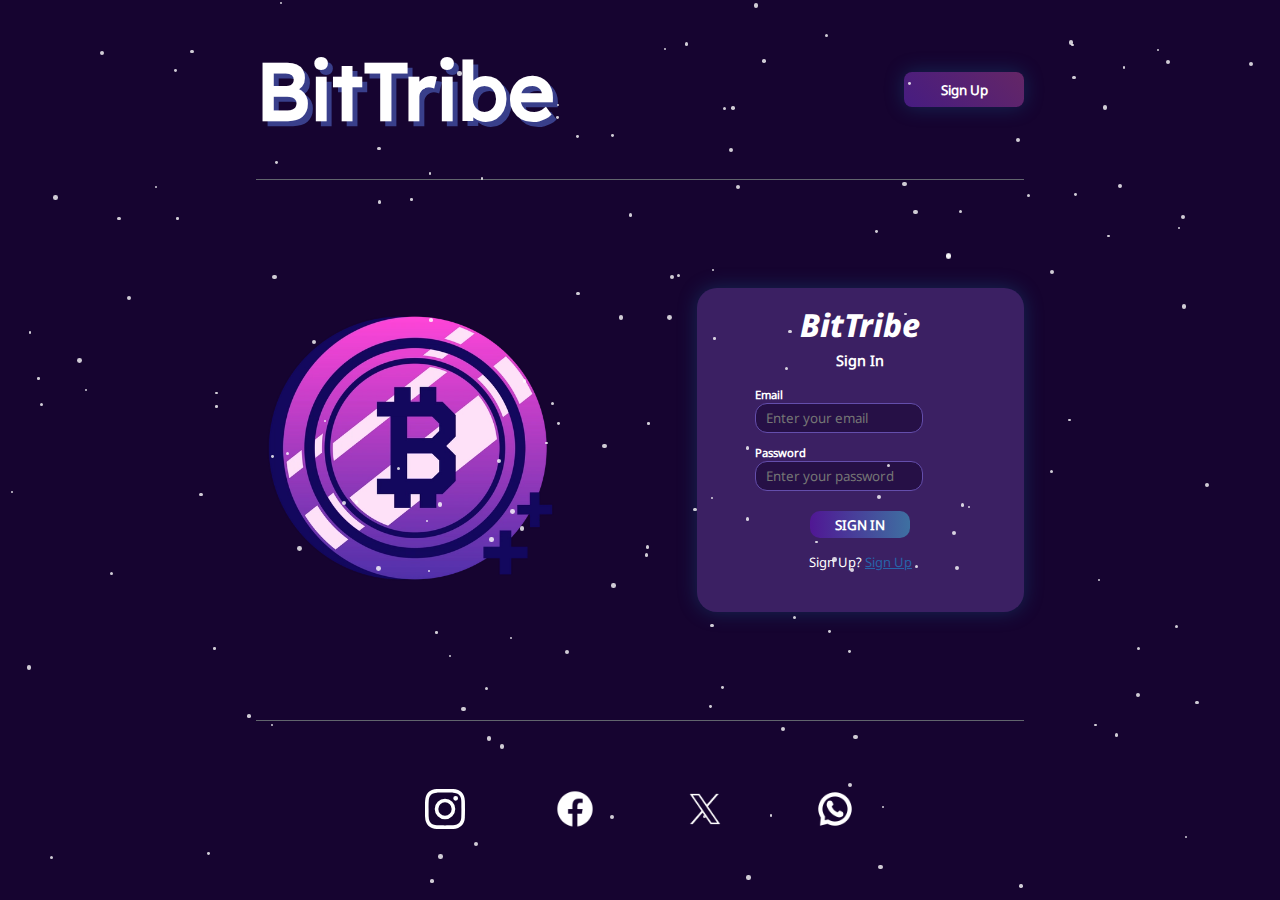
<file: index.html>
<!DOCTYPE html>
<html lang="en">
<head>
    <meta charset="UTF-8">
    <meta name="viewport" content="width=device-width, initial-scale=1.0">
    <title>BitTribe</title>
    <link rel="stylesheet" href="css/styles.css">
    <script type="module" defer src="js/main.js"></script>
    <script src="https://apis.google.com/js/platform.js" async defer></script>
    <link rel="icon" href="storage/img/logo.png">
</head>
<body id="body">
    <header>
        <nav>
            <a href="index.html">
                <h1>BitTribe</h1>
            </a>
            <button id="dialog__signUp_open">Sign Up</button>
        </nav>
    </header>
    <main id="main">
        <dialog class="dialog__signUp" id="dialog__signUp">
            <button class="dialog__signUp_close" id="close__dialog">X</button>
            <div class="div__dialog_signUp">
                <form class="form__register" id="form__register" method="get">
                    <div class="div__title_signUp">
                        <h1>BitTribe</h1>
                    </div>
                    <div class="div__input_signUp">
                        <div>
                            <label>Name<br></label>
                            <input type="text" name="nameSignUp" required placeholder="Enter your name" >
                        </div>
                        <div>
                            <label>Phone<br></label>
                            <input type="text" name="lastNameSignUp" required placeholder="Enter your Phone" >
                        </div>
                        <div>
                            <label>Email<br></label>
                            <input type="email" name="emailSignUp" required placeholder="Enter your email" >
                        </div>
                        <div>
                            <label>Password<br></label>
                            <input type="password" name="passwordSignUp" required placeholder="Enter your password" >
                        </div>
                        <div>
                            <label>Confirm Password<br></label>
                            <input type="password" name="confirmPassword" required placeholder="Enter your Password" >
                        </div>
                    </div>
                    <div class="div__termsConditions">
                        <input type="checkbox" name="termsConditions" required >
                        <label>Accept Terms and conditions <a target="_blank" href="views/termsConditions.html">Terms and conditions</a></label>
                    </div>
                    <div class="div__button_signUp" id="dialog__signUp_close">
                        <input type="submit" value="SIGN UP">
                    </div>
                </form>
                
            </div>
        </dialog>
        
        <div class="div__img">
            <img src="storage/img/bitcoin.webp" alt="">
        </div>
        <form class="form__login" id="form__login" action="?" method="post">
            <div class="div__title">
                <h1>BitTribe</h1>
                <strong>Sign In</strong>
            </div>
            <div class="div__input">
                <div>
                    <label>Email<br></label>
                    <input type="email" name="email" required placeholder="Enter your email" >
                </div>
                <div>
                    <label>Password<br></label>
                    <input type="password" name="password" required placeholder="Enter your password" >
                </div>
            </div>
            <div class="div__button">
                <input type="submit" value="SIGN IN">
                <span>Sign Up? <a id="dialog__signUp_openTwo" href="#dialog"> Sign Up</a></span>
            </div>
        </form>
    </main>
    <footer>
        <div class="div__social">
            <a href="https://www.instagram.com/" target="_blank">
                <img src="storage/img/instagram.svg">
            </a>
            <a href="https://www.facebook.com/" target="_blank">
                <img src="storage/img/facebook.png">
            </a>
            <a href="https://x.com/?lang=es" target="_blank">
                <img src="storage/img/twitter.png">
            </a>
            <a href="https://www.whatsapp.com/" target="_blank">
                <img src="storage/img/whatsapp.png">
            </a>
        </div>
    </footer>
</body>
</html>
</file>
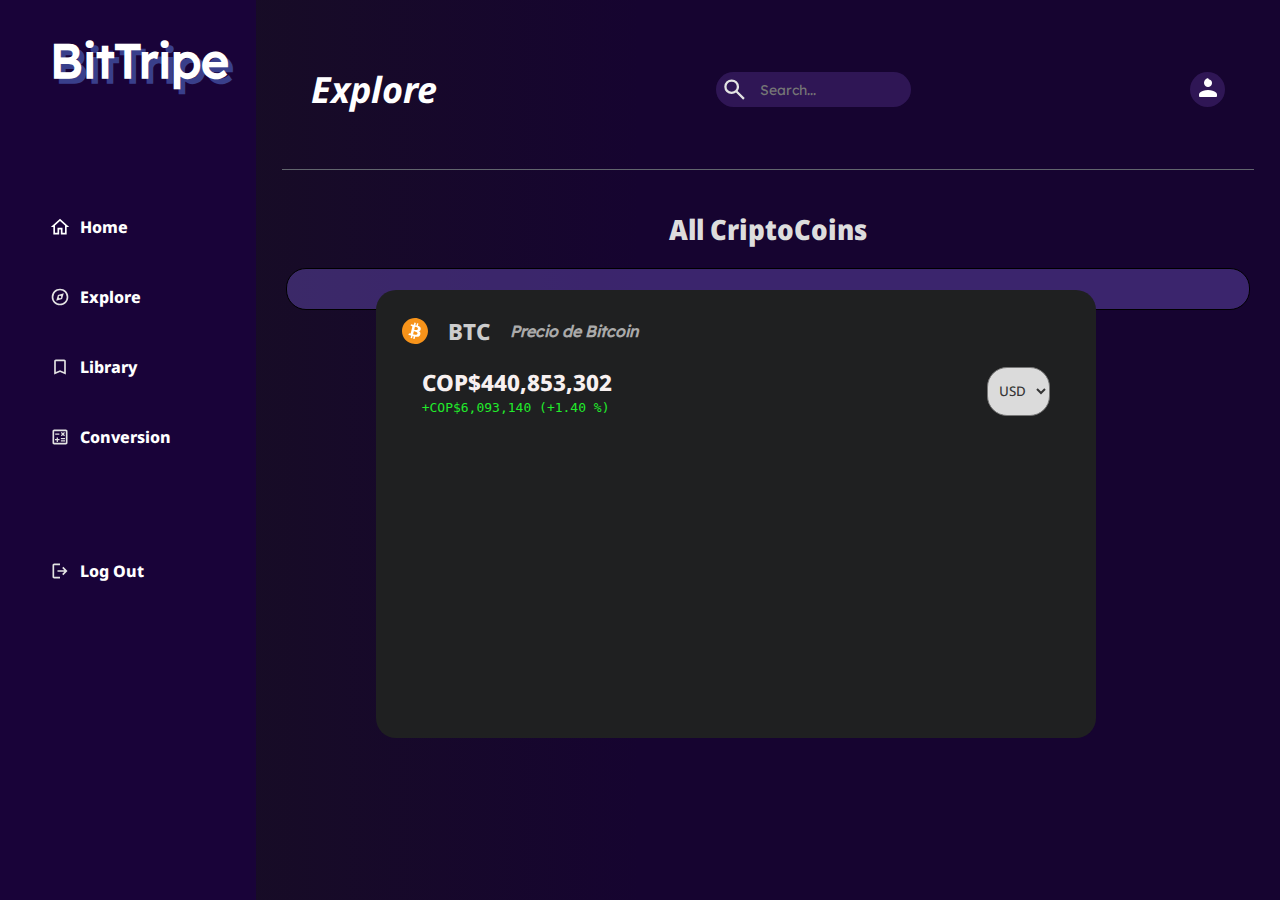
<file: views/bitcoin.html>
<!DOCTYPE html>
<html lang="en">
<head>
    <meta charset="UTF-8">
    <meta name="viewport" content="width=device-width, initial-scale=1.0">
    <title>BitTribe</title>
    <link rel="stylesheet" href="../css/bitcoin.css">
    <script src="../js/bitcoin.js" defer type="module"></script>
    <script src="https://cdn.amcharts.com/lib/5/index.js"></script>
    <script src="https://cdn.amcharts.com/lib/5/xy.js"></script>
    <script src="https://cdn.amcharts.com/lib/5/stock.js"></script>
    <script src="https://cdn.amcharts.com/lib/5/themes/Animated.js"></script>

    <link rel="icon" href="../storage/img/logo.png">
</head>
<body>
    <header>
        
        
        <div class="div__title_direction">
            <a href="#">Explore</a>
        </div>
        <form action="?" method="get" class="form_search">
            
            <input type="submit" id="myButton" value="">
            <input type="text" name="search" placeholder="Search...">
            
        </form>


        <div class="profile">
            <a href="#"><img src="../storage/img/profile.png" alt=""></a>
        </div>
    </header>

    <button class="menu-toggle" id="menuToggle">
        <img src="../storage/img/hamburguer.svg" alt="Menu">
    </button>
    <nav>
        <div class="div_title">
            <a href="#"> <h1>BitTripe</h1></a>
        </div>
        <ul class="ul__nav">
            <li><img src="../storage/img/home.svg" alt=""><a href="bitcoin.html">Home</a></li>
            <li><img src="../storage/img/explore.svg" alt=""><a href="bitcoin.html">Explore</a></li>
            <li><img src="../storage/img/library.svg" alt=""><a href="#">Library</a></li>
            <li><img src="../storage/img/calculator.svg" alt=""><a href="#">Conversion</a></li>
            <li id="logOut"><img src="../storage/img/logOut.svg" alt=""><a href="../index.html">Log Out</a></li>
        </ul>
    </nav>

    <dialog class="dialogCripto" open="">
        <div class="divTitleDialog">
            <img src="../storage/img/bitcoin.svg">
            <h3>BTC</h3>
            <strong>Precio de Bitcoin</strong>
        </div>
        <div class="asideDialogCripto">
            <div class="priceCoin">
                <strong>COP$440,853,302</strong>
                <br><code>+COP$6,093,140
                    (+1.40 %)</code>
            </div>
            <select class="selectChangeCoin">
                <option value="USD">USD</option>
                <option value="COP">COP</option>
            </select>
        </div>
        <div class="mainDialogCripto">
            <div id="chartdiv"></div>
            <div id="chartcontrols"></div>
        </div>
    </dialog>

    <main id="main">
        <div class="title__explore"><h3>All CriptoCoins</h3></div>
        <div class="table__explore" id="table__explore">

        </div>
        

    </main>

</body>
</html>
</file>
<file: css/styles.css>
@import url(variable.css);

* {
    margin: 0;
    padding: 0;
    box-sizing: border-box;
}

body {
    height: 100vh;
    background: var(--color-primary);
    overflow-x: hidden;
}

/* -----------------------Animacion-------------------------------- */
.dot {
    position: absolute;
    width: 4px;
    height: 4px;
    background: white;
    border-radius: 50%;
    opacity: 0.8;
    animation: float 5s linear infinite;
}

@keyframes float {
    0% {
        transform: translateY(0) scale(1);
        opacity: 0.8;
    }

    50% {
        opacity: 0.3;
    }

    100% {
        transform: translateY(-100vh) scale(1.2);
        opacity: 0;
    }
}

/* -----------------------------Header-------------------------------- */

header {
    width: 100%;
    height: 20%;
    justify-items: center;
}

nav {
    width: 60%;
    height: 100%;
    display: flex;
    justify-content: space-between;
    align-items: center;
    border-bottom: 1.5px solid rgb(97, 101, 109);
}

nav a{
    color: var(--color-font-1);
    font-size: 40px;
    font-family: "LexendDeca-Regular";
    text-shadow: 5px 5px var(--color-fourtheen);
    text-decoration: none;
}

nav button {
    cursor: pointer;
    width: 120px;
    height: 35px;
    background: linear-gradient(45deg, #461c81, #642666);
    border: none;
    box-shadow: 0px 0px 20px rgba(21, 153, 194, 0.25);
    border-radius: 8px;
    color: var(--color-font-1);
    font-family: "NotoSans-Regular";
    font-weight: bolder;
    
}
nav button:hover {
    transform: scale(1.1);
    transition: all 0.3s ease-in-out;
}
/* -------------------------main----------------------- */
main {
    width: 60%;
    height: 60%;
    display: flex;
    align-items: center;
    justify-content: space-between;
    justify-self: center;
}

.div__img img{
    width: 70%;
    height: 70%;
}
.div__img img:hover{
    transform: scale(1.2);
    transition: all 0.3s ease-in-out;
}
.form__login {
    background: var(--color-secondary);
    width: 380px;
    height: 60%;
    border-radius: 20px;
    box-shadow: 0px 0px 20px rgba(21, 153, 194, 0.25);
}

.div__title {
    display: flex;
    flex-direction: column;
    align-items: center;
    gap: 5px;
    margin: 15px;
}

.div__title h1 {
    font-family: 'NotoSans-ExtraBoldItalic';
    font-size: 200%;
    color: var(--color-font-1);
}

.div__title strong {
    font-family: 'NotoSans-Regular';
    font-size: 90%;
    color: var(--color-font-1);
}

.div__input {
    display: flex;
    flex-direction: column;
    align-items: center;
    gap: 10px;
}

.div__input div label {
    font-family: 'NotoSans-Regular';
    font-size: 70%;
    font-weight: bold;
    color: var(--color-font-1);
}

.div__input div input {
    width: 80%;
    height: 30px;
    background: transparent;
    border-radius: 5px;
    padding-left: 10px;
    font-family: 'NotoSans-Regular';
    color: white;
    outline: none;
    border: 1px solid #644eac;
    border-radius: 12px;
    background: #261046;
}


.div__button {
    display: flex;
    flex-direction: column;
    align-items: center;
    margin-top: 20PX;
    gap: 15px;
}

.div__button input {
    cursor: pointer;
    background: linear-gradient(90deg, rgba(80, 23, 148, 1) 0%, rgba(62, 112, 161, 1) 100%);
    width: 100px;
    height: 27px;
    border-radius: 10px;
    border: none;
    color: var(--color-font-1);
    font-family: "NotoSans-Regular";
    font-weight: bold;
}
.div__button input:hover {
    background: #343ba3;
}
.div__button span{
    font-family: 'NotoSans-Regular';
    font-size: 13px;
    color: var(--color-font-1);
}

.div__button a{
    color: #2764aa;
}
.div__button a:active{
    color: #1b4f8a;
}






/* ---------------------------Dialog signUp-------------------------------- */
.dialog__signUp {
    width: 440px;
    height: 500px;
    justify-self: center;
    align-self: center;
    border: none;
    border-radius: 28px;
    background: #614096;
    box-shadow: -1px -1px 15px 13px rgba(218, 9, 183, 0.25);
    justify-items: center;
}
.div__dialog_signUp {
}
.form__register {
}
.div__title_signUp {
    display: flex;
    justify-content: center;
    margin: 12px;
}
.div__title_signUp h1{
    width: 60%;
    font-family: 'NotoSans-ExtraBoldItalic';
    font-size: 200%;
    color: var(--color-font-1);
}


.div__input_signUp {
    display: flex;
    flex-direction: column;
    align-items: center;
    gap: 10px;
}
.div__input_signUp div label {
    font-family: 'NotoSans-Regular';
    font-size: 70%;
    font-weight: bold;
    color: var(--color-font-1);
}
.div__input_signUp div input {
    width: 80%;
    height: 30px;
    background: transparent;
    border-radius: 5px;
    padding-left: 10px;
    font-family: 'NotoSans-Regular';
    color: white;
    outline: none;
    border: 1px solid #644eac;
    border-radius: 12px;
    background: #261046;
}
.div__termsConditions{
    color: white;
    font-family: "NotoSans-Regular";
    font-size: 14px;
}
.div__button_signUp {
    display: flex;
    flex-direction: column;
    align-items: center;
    margin-top: 20PX;
    gap: 15px;
}
.div__button_signUp input {
    cursor: pointer;
    background: linear-gradient(90deg, rgba(80, 23, 148, 1) 0%, rgba(62, 112, 161, 1) 100%);
    width: 100px;
    height: 27px;
    border-radius: 10px;
    border: none;
    color: var(--color-font-1);
    font-family: "NotoSans-Regular";
    font-weight: bold;
    margin-right: 12%;
}
input[name="termsConditions"] {
    margin-top: 10px;
    width: 20px;
    height: 20px;
    cursor: pointer;

}
.div__button_signUp input:hover {
    background: #343ba3;
}
.dialog__signUp_close {
    display: flex;
    cursor: pointer;
    justify-self: end;
    justify-content: center;
    align-items: center;
    width: 30px;
    height: 30px;
    background: #362452;
    border: none;
    border-radius: 6px;
    color: white;
}







/* -------------------------Footer-------------------- */

footer {
    width: 100%;
    height: 20%;
    justify-items: center;
}

.div__social {
    width: 60%;
    height: 100%;
    display: flex;
    justify-content: center;
    align-items: center;
    gap: 90px;
    border-top: 1.5px solid rgb(97, 101, 109);
}
.div__social a img{
    width: 40px;
    height: 40px;
}

/* ''''''''''''''''''''''Resposivo''''''''''''''''''''''''''''''''''''''''' */

@media (max-width: 768px) {
    body {
        display: flex;
        flex-direction: column;
        align-items: center;
        background: var(--color-primary);
        height: 120vh;
        padding: 20px 10px;
        gap: 10%;
    }

    header, footer {
        width: 100%;
        height: auto;
    }

    nav {
        width: 100%;
        flex-direction: column;
        justify-content: center;
        align-items: center;
        gap: 10px;
        padding: 10px 0;
    }

    nav a {
        font-size: 30px;
        text-align: center;
    }

    nav button {
        width: 100px;
        height: 30px;
    }

    main {
        width: 100%;
        height: 100%;
        display: flex;
        flex-direction: column;
        align-items: center;
        gap: 30px;
        padding: 20px 0;
    }

    .div__img {
        display: none;
    }

    .form__login {
        width: 90%;
        height: 80%;
        max-width: 400px;
        margin: 0 auto;
        padding: 20px 10px;
    }

    .div__input div input {
        width: 90%;
    }

    .div__button {
        width: 100%;
        display: flex;
        flex-direction: column;
        align-items: center;
        gap: 10px;
    }

    .div__button input {
        width: 100%;
        max-width: 200px;
    }

    .dialog__signUp {
        width: 90%;
        height: auto;
        padding: 20px 10px;
    }

    .div__input_signUp div input {
        width: 90%;
    }

    .div__button_signUp {
        align-items: center;
    }

    .div__button_signUp input {
        width: 100%;
        max-width: 200px;
        margin-right: 0;
    }

    .div__social {
        width: 100%;
        gap: 30px;
        flex-wrap: wrap;
        padding: 10px;
        justify-content: center;
    }

    .div__social a img {
        width: 30px;
        height: 30px;
    }
    footer{
        align-self: end;
    }
}
</file>
<file: css/bitcoin.css>
@import url(variable.css);

* {
    margin: 0;
    padding: 0;
    box-sizing: border-box;
}

body {
    height: 100vh;
    width: 100vw;
    background: linear-gradient(90deg, #181120 0%, #160430 50%);
    display: grid;
    grid-template-columns: 20% 80%;
    grid-template-rows: 20% 80%;
    grid-template-areas:
        'nav header'
        'nav main';
    overflow-y: hidden;
}

.menu-toggle {
    display: none;
    background: none;
    border: none;
    position: fixed;
    top: 10px;
    left: 15px;
    z-index: 1000;
    cursor: pointer;
}

.menu-toggle img {
    width: 30px;
    height: 30px;
}

header {
    grid-area: header;
    display: flex;
    align-items: center;
    justify-content: space-between;
    width: 95%;
    margin: 1% auto;
    border-bottom: 1.5px solid rgb(97, 101, 109);
}

.div__title_direction {
    margin-left: 3%;
}

.div__title_direction a {
    color: var(--color-font-1);
    font-size: 36px;
    font-family: "NotoSans-BoldItalic";
    text-decoration: none;
}

.form_search {
    display: flex;
    align-items: center;
    background: #2f1655;
    border-radius: 34px;
    width: 20%;
    height: 35px;
    padding: 5px;
    gap: 2px;
}

#myButton {
    width: 30px;
    height: 30px;
    border: none;
    border-radius: 50%;
    background-image: url('../storage/img/search.svg');
    background-position: center;
    background-size: contain;
    background-repeat: no-repeat;
    cursor: pointer;
}

.form_search input {
    width: 100%;
    height: 100%;
    border-radius: 34px;
    background: transparent;
    color: var(--color-font-1);
    border: none;
    font-size: 14px;
    font-family: "LexendDeca-Regular";
    padding-left: 10px;
    outline: none;
}

.profile {
    width: 35px;
    height: 35px;
    border-radius: 50%;
    background: #2f1655;
    display: flex;
    justify-content: center;
    align-items: center;
    margin-right: 3%;
}

nav {
    display: flex;
    flex-direction: column;
    grid-area: nav;
    background: rgb(25 3 57);
    height: 100vh;
    padding: 30px;
    align-items: flex-start;
    gap: 15%;
    position: relative;
    z-index: 1;
}

.div_title {
    margin-left: 10%;
}

.div_title a {
    color: var(--color-font-1);
    font-size: 24px;
    font-family: "LexendDeca-Regular";
    text-shadow: 5px 5px var(--color-fourtheen);
    text-decoration: none;
}

.ul__nav {
    display: flex;
    flex-direction: column;
    gap: 3em;
    margin-left: 10%;
    width: 100%;
}

.ul__nav li {
    display: flex;
    align-items: center;
    gap: 10px;
    list-style: none;
}

.ul__nav li a {
    text-decoration: none;
    color: white;
    font-family: "NotoSans-ExtraBold";
    font-size: 16px;
}

.ul__nav img {
    width: 20px;
    height: 20px;
}

#logOut {
    margin-top: 4em;
    margin-bottom: 20px;
}

main {
    grid-area: main;
    padding: 30px;
    overflow-y: auto;
    width: 100%;
}

.title__explore {
    font-family: "NotoSans-SemiCondensed-BlackItalic";
    font-size: 24px;
    color: #ddd;
    margin-bottom: 20px;
    text-align: center;
}

.table__explore {
    display: block;
    background: #684db773;
    border-radius: 20px;
    width: 100%;
    max-height: 70vh;
    padding: 20px;
    overflow-y: auto;
    overflow-x: auto;
    border: 1px solid black;
}

.tabla_cripto {
    width: 100%;
    text-align: center;
    border-collapse: collapse;
}

.tr__cripto__title th {
    padding: 12px;
    font-family: "NotoSans-Medium";
    font-size: 14px;
    color: white;
    border-bottom: 1px solid #ccc;
}

.tr__cripto__info td {
    cursor: pointer;
    padding: 12px;
    background: #230c43bd;
    border-radius: 10px;
    color: #704df3;
    font-family: "NotoSans-Regular";
    font-weight: bold;
    border-bottom: 1px solid rgb(97, 101, 109);
    font-size: 14px;
}

.tr__cripto__info td:hover {
    transform: scale(1.05);
    transition: all 0.3s ease-in-out;
}

.tr__cripto__info:hover {
    transform: scale(0.98);
    transition: all 0.2s ease-in-out;
}

::-webkit-scrollbar {
    width: 10px;
}

::-webkit-scrollbar-track {
    background: #f1f1f1;
    border-radius: 10px;
}

::-webkit-scrollbar-thumb {
    background: #888;
    border-radius: 10px;
}

::-webkit-scrollbar-thumb:hover {
    background: #555;
}

@media (max-width: 768px) {
    body {
        display: flex;
        flex-direction: column;
        height: auto;
        overflow-y: auto;
    }

    .menu-toggle {
        display: block;
    }

    nav {
        display: none;
        position: fixed;
        top: 0;
        left: 0;
        background-color: #1f1f3a;
        height: 100vh;
        width: 70%;
        padding: 20px;
        z-index: 999;
        flex-direction: column;
        transition: transform 0.3s ease-in-out;
    }

    nav.active {
        display: flex;
    }

    header {
        width: 100%;
        flex-direction: row;
        margin-top: 30px;
        justify-content: space-between;
        padding: 15px 20px;
        border-bottom: 1px solid #444;
    }

    .div__title_direction a {
        font-size: 22px;
    }

    .form_search {
        width: 50%;
        height: 35px;
    }

    .profile {
        width: 35px;
        height: 35px;
    }

    .ul__nav {
        padding-left: 0;
        margin-top: 30px;
    }

    main {
        padding: 20px;
    }

    .table__explore {
        width: 100%;
        padding: 15px;
    }

    .tabla_cripto {
        font-size: 12px;
    }
}


/* ----------DIALOG CRIPTOMONEDA------------- */
.dialogCripto{
    justify-self: center;
    align-self: center;
    width: 45rem;
    height: 28rem;
    margin-top: 10%;
    margin-left: 15%;
    background: #1f2021;
    border: none;
    border-radius: 20px;
    z-index: 1000;
    padding: 2%;
    overflow-y: scroll;
}

.divTitleDialog{
    display: flex;
    gap: 3%;
    align-items: center;
}
.divTitleDialog img{
    width: 4%;
}
.divTitleDialog h3{
    font-family: 'NotoSans-ExtraBold';
    font-size: 140%;
    color: #ccc;
}
.divTitleDialog strong{
    font-family: 'LexendDeca-Regular';
    font-style: italic;
    font-size: 100%;
    color: #aaaaaa;
}
.asideDialogCripto{
    display: flex;
    justify-content: space-between;
    padding: 3%;
}
.priceCoin strong{
    font-family: 'NotoSans-ExtraBold';
    font-size: 140%;
    color: #f7f0f0;
}
.priceCoin code{
    color: #21ec2b;
}

.selectChangeCoin{
    border-radius: 20px;
    width: 10%;
    height: auto;
    padding: 1%;
    background: #ffffffd6;
    color: #000000c2;
    font-family: 'NotoSans-Medium';
}
#chartcontrols {
    height: auto;
    padding: 5px 5px 0 16px;
    max-width: 100%;
  }
  
  #chartdiv {
    width: 100%;
    height: 20em;
    max-width: 100%;
  }
.mainDialogCripto{
    height: 70%;
}
</file>
